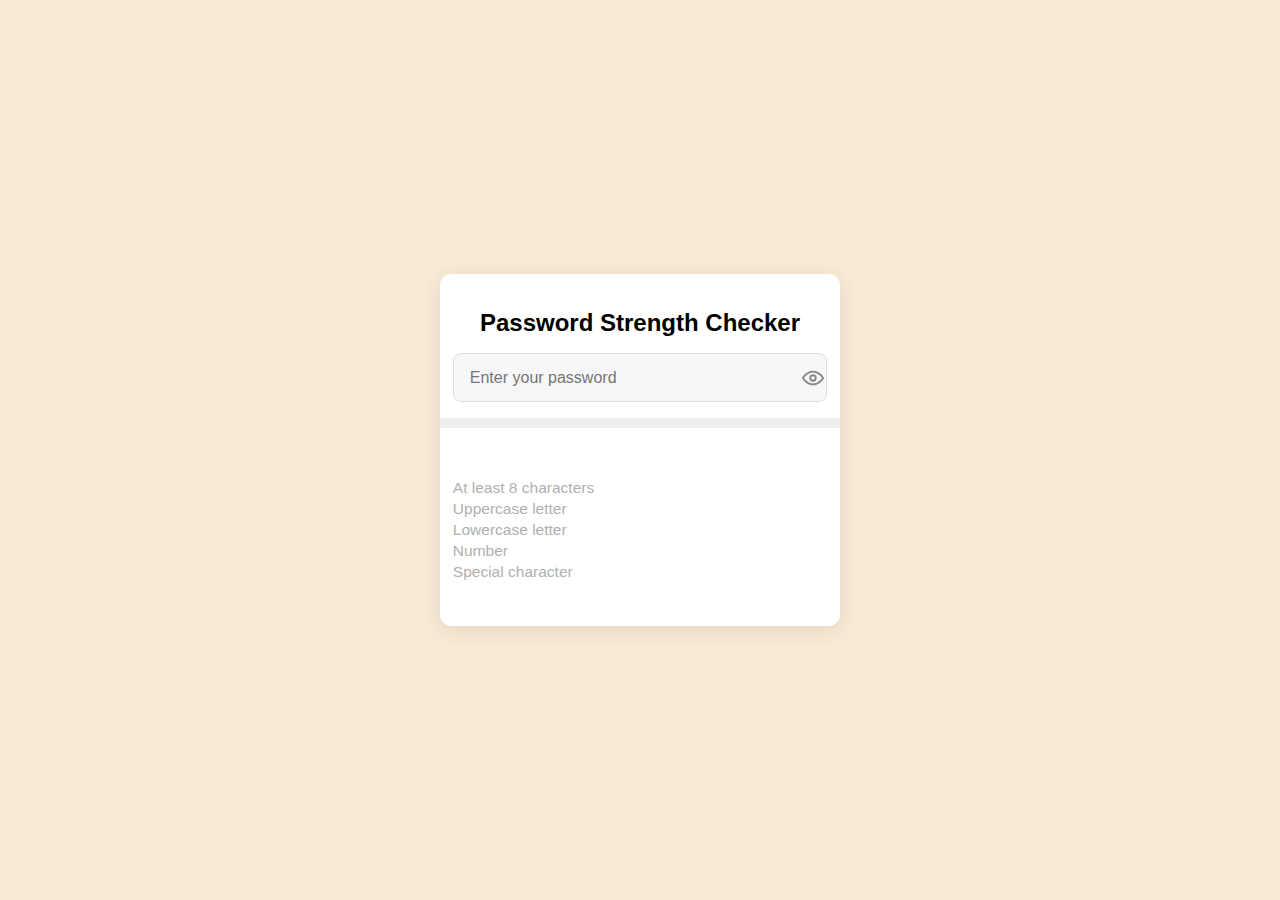
<file: 2_Password_strenth_indicator/index.html>
<!DOCTYPE html>
<html lang="en">

<head>
    <meta charset="UTF-8">
    <meta name="viewport" content="width=device-width, initial-scale=1.0">
    <title>Password strenth indicator</title>
    <link rel="stylesheet" href="style.css">
</head>

<body>
    <div class="container">
        <h2 class="heading">Password Strength Checker</h2>
        <div class="input">
            <div class="password-wrapper">
                <input type="password" id="password" placeholder="Enter your password" autocomplete="off">
                <span id="togglePassword" title="Show/Hide Password">
                    <svg id="eyeOpen" xmlns="http://www.w3.org/2000/svg" width="22" height="22" fill="none"
                        viewBox="0 0 24 24" style="vertical-align:middle;">
                        <path stroke="#888" stroke-width="2" d="M1 12s4-7 11-7 11 7 11 7-4 7-11 7S1 12 1 12Z" />
                        <circle cx="12" cy="12" r="3" stroke="#888" stroke-width="2" />
                    </svg>
                    <svg id="eyeClosed" xmlns="http://www.w3.org/2000/svg" width="22" height="22" fill="none"
                        viewBox="0 0 24 24" style="display:none;vertical-align:middle;">
                        <path stroke="#888" stroke-width="2"
                            d="M3 3l18 18M1 12s4-7 11-7c2.5 0 4.7.7 6.5 1.8M23 12s-4 7-11 7c-2.5 0-4.7-.7-6.5-1.8" />
                        <circle cx="12" cy="12" r="3" stroke="#888" stroke-width="2" />
                    </svg>
                </span>
            </div>
        </div>
        <div class="strength-bar">
            <div id="strength-bar-fill"></div>
        </div>
        <div class="output">
            <span id="result"></span>
        </div>
        <ul class="requirements">
            <li id="req-length" class="req-item">
                At least 8 characters
                <span class="arrow"></span>
            </li>
            <li id="req-upper" class="req-item">
                Uppercase letter
                <span class="arrow"></span>
            </li>
            <li id="req-lower" class="req-item">
                Lowercase letter
                <span class="arrow"></span>
            </li>
            <li id="req-number" class="req-item">
                Number
                <span class="arrow"></span>
            </li>
            <li id="req-special" class="req-item">
                Special character
                <span class="arrow"></span>
            </li>
        </ul>
    </div>
    <script src="script.js"></script>
</body>

</html>
</file>
<file: 2_Password_strenth_indicator/style.css>
*{
    margin: 0;
    padding: 0;
    box-sizing: border-box;
    font-family: 'roboto', sans-serif;
}

body{
    width: 100%;
    height: 100vh;
    background-color: antiquewhite;
    display: flex;
    justify-content: center;
    align-items: center;
}

.container{
    width: 100%;
    max-width: 25rem;
    min-height: 22rem;
    background: #fff;
    border-radius: .7rem;
    box-shadow: 0 4px 24px rgba(0,0,0,0.10);
    padding: 1.2rem 0 1rem 0;
    display: flex;
    flex-direction: column;
    align-items: center;
    margin: 1.5rem auto;
}

.heading {
    margin: 1rem 0;
}

.password-wrapper {
    position: relative;
    width: 100%;
    margin-bottom: 1rem;
    padding: 0 0.8rem;
    box-sizing: border-box;
}

#password {
    width: 100%;
    background: #f7f7fa;
    padding: 0.9rem 2.5rem 0.9rem 1rem;
    font-size: 1rem;
    border: 1px solid #e0e0e0;
    border-radius: .5rem;
    margin: 0;
    box-sizing: border-box;
    transition: border 0.2s;
}

#password:focus {
    outline: none;
    border: 1.5px solid #6c63ff;
}

#togglePassword {
    position: absolute;
    right: 1rem;
    top: 50%;
    transform: translateY(-50%);
    cursor: pointer;
    font-size: 1.2rem;
    color: #888;
    user-select: none;
    display: flex;
    align-items: center;
}

.strength-bar {
    width: 100%;
    height: 10px;
    background: #eee;
    margin-bottom: 0.7rem;
    overflow: hidden;
}

#strength-bar-fill {
    height: 100%;
    width: 0%;
    background: linear-gradient(90deg, #ff4e50, #f9d423, #6cdd6c, #6c63ff);
    border-radius: 5px;
    transition: width 0.3s;
}

.output {
    width: 100%;
    padding: .2rem 0;
    font-size: 1rem;
    text-align: center;
    min-height: 1.5rem;
    margin-bottom: 0.5rem;
}

.requirements {
    list-style: none;
    width: 100%;
    margin: 0.5rem 0 0 0;
    padding: 0 0.8rem;
}

.req-item {
    color: #b0b0b0;
    font-size: .97rem;
    margin-bottom: .18rem;
    display: flex;
    align-items: center;
    transition: color 0.2s;
    padding-left: 0;
    padding-right: 0;
}

.arrow {
    margin-left: 0.5em;
    margin-right: 0;
    color: #2ecc40;
    font-size: 1.1em;
    visibility: hidden;
    transition: visibility 0.2s;
    display: inline-block;
    min-width: 1.1em;
    text-align: right;
}

.req-item.met {
    color: #2ecc40;
    font-weight: 600;
}

.req-item.met .arrow {
    visibility: visible;
}

/* Remove checkmark styles */
.checkmark, .req-item .checkmark::before, .req-item.met .checkmark::before {
    display: none !important;
}

@media (max-width: 500px) {
    .container {
        padding: 0.7rem 0.2rem;
        min-height: 16rem;
    }
    .requirements {
        font-size: .9rem;
    }
}

.input {
    width: 100%;
}
</file>
